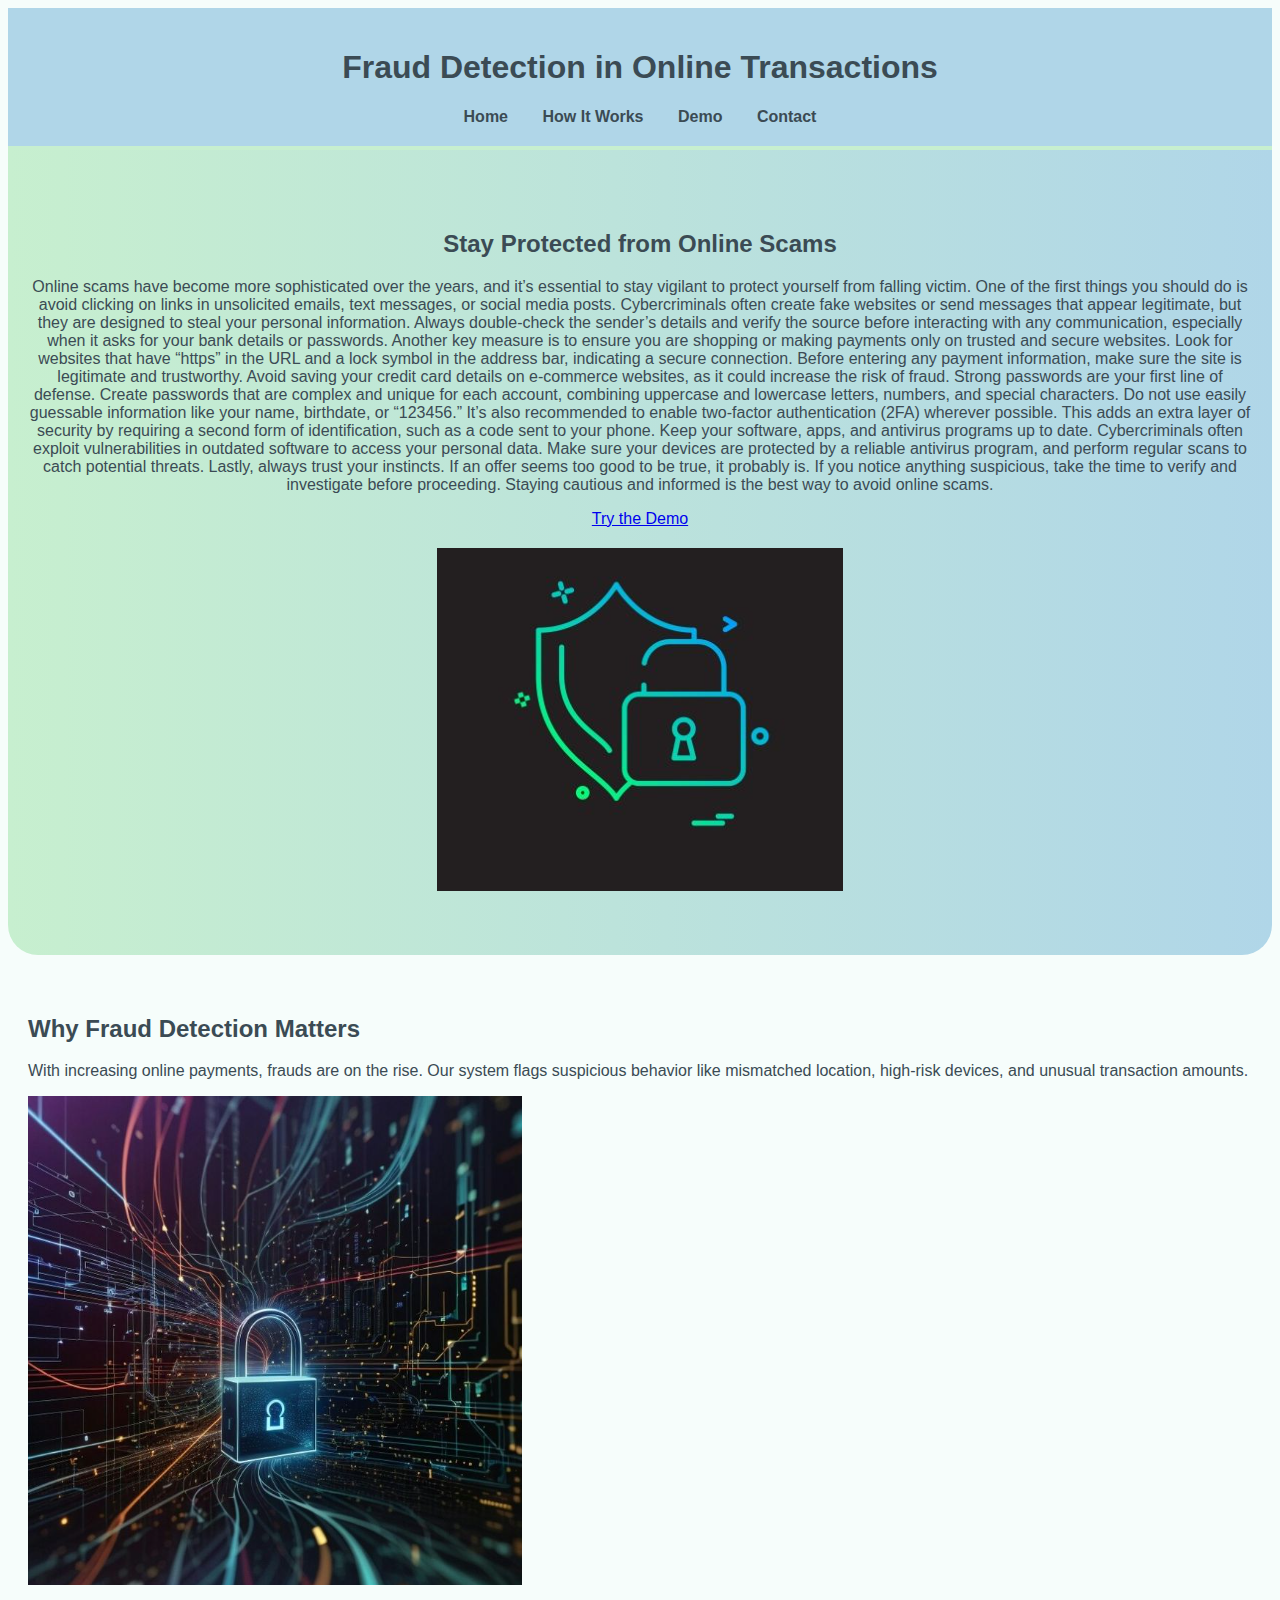
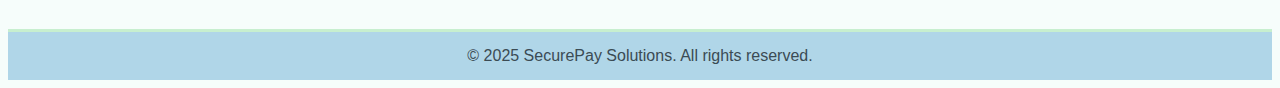
<file: index.html>
<!DOCTYPE html>
<html lang="en">
<head>
  <meta charset="UTF-8">
  <title>Fraud Detection | Home</title>
  <link rel="stylesheet" href="style.css">
  <script defer src="script.js"></script>
</head>
<body>
  <header>
    <h1>Fraud Detection in Online Transactions</h1>
    <nav>
      <a href="index.html">Home</a>
      <a href="how-it-works.html">How It Works</a>
      <a href="demo.html">Demo</a>
      <a href="contact.html">Contact</a>
    </nav>
  </header>

  <section class="hero">
    <div class="hero-text">
      <h2>Stay Protected from Online Scams</h2>
      <p>Online scams have become more sophisticated over the years, and it’s essential to stay vigilant to protect yourself from falling victim. One of the first things you should do is avoid clicking on links in unsolicited emails, text messages, or social media posts. Cybercriminals often create fake websites or send messages that appear legitimate, but they are designed to steal your personal information. Always double-check the sender’s details and verify the source before interacting with any communication, especially when it asks for your bank details or passwords.

        Another key measure is to ensure you are shopping or making payments only on trusted and secure websites. Look for websites that have “https” in the URL and a lock symbol in the address bar, indicating a secure connection. Before entering any payment information, make sure the site is legitimate and trustworthy. Avoid saving your credit card details on e-commerce websites, as it could increase the risk of fraud.
        
        Strong passwords are your first line of defense. Create passwords that are complex and unique for each account, combining uppercase and lowercase letters, numbers, and special characters. Do not use easily guessable information like your name, birthdate, or “123456.” It’s also recommended to enable two-factor authentication (2FA) wherever possible. This adds an extra layer of security by requiring a second form of identification, such as a code sent to your phone.
        
        Keep your software, apps, and antivirus programs up to date. Cybercriminals often exploit vulnerabilities in outdated software to access your personal data. Make sure your devices are protected by a reliable antivirus program, and perform regular scans to catch potential threats.
        
        Lastly, always trust your instincts. If an offer seems too good to be true, it probably is. If you notice anything suspicious, take the time to verify and investigate before proceeding. Staying cautious and informed is the best way to avoid online scams.</p>
      <a href="demo.html" class="btn">Try the Demo</a>
    </div>
    <h2> 
  
    </h2>
    <img src="Screenshot 2025-04-12 125011.png" alt="Security Icon">
  </section>

  <section class="content">
    <h2>Why Fraud Detection Matters</h2>
    <p>With increasing online payments, frauds are on the rise. Our system flags suspicious behavior like mismatched location, high-risk devices, and unusual transaction amounts.</p>
    <img src="Screenshot 2025-04-08 212338.png" alt="Banner">
  </section>

  <footer>
    &copy; 2025 SecurePay Solutions. All rights reserved.
  </footer>
</body>
</html>
</file>
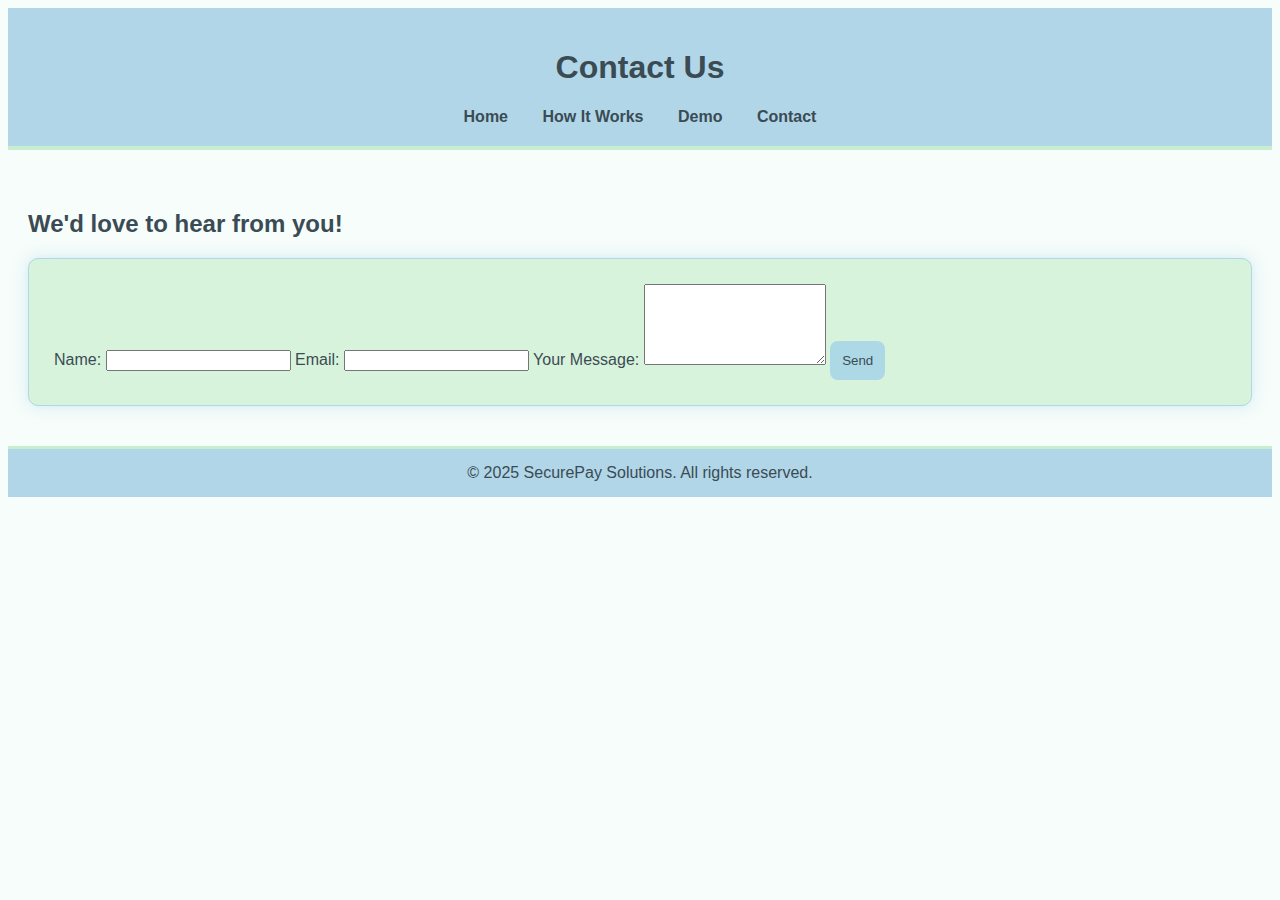
<file: contact.html>
<!DOCTYPE html>
<html lang="en">
<head>
  <meta charset="UTF-8">
  <title>Fraud Detection | Contact</title>
  <link rel="stylesheet" href="style.css">
</head>
<body>
  <header>
    <h1>Contact Us</h1>
    <nav>
      <a href="index.html">Home</a>
      <a href="how-it-works.html">How It Works</a>
      <a href="demo.html">Demo</a>
      <a href="contact.html">Contact</a>
    </nav>
  </header>

  <section class="content">
    <h2>We'd love to hear from you!</h2>
    <form>
      <label>Name:</label>
      <input type="text" required>

      <label>Email:</label>
      <input type="email" required>

      <label>Your Message:</label>
      <textarea rows="5" required></textarea>

      <button type="submit">Send</button>
    </form>
  </section>

  <footer>
    &copy; 2025 SecurePay Solutions. All rights reserved.
  </footer>
</body>
</html>
</file>
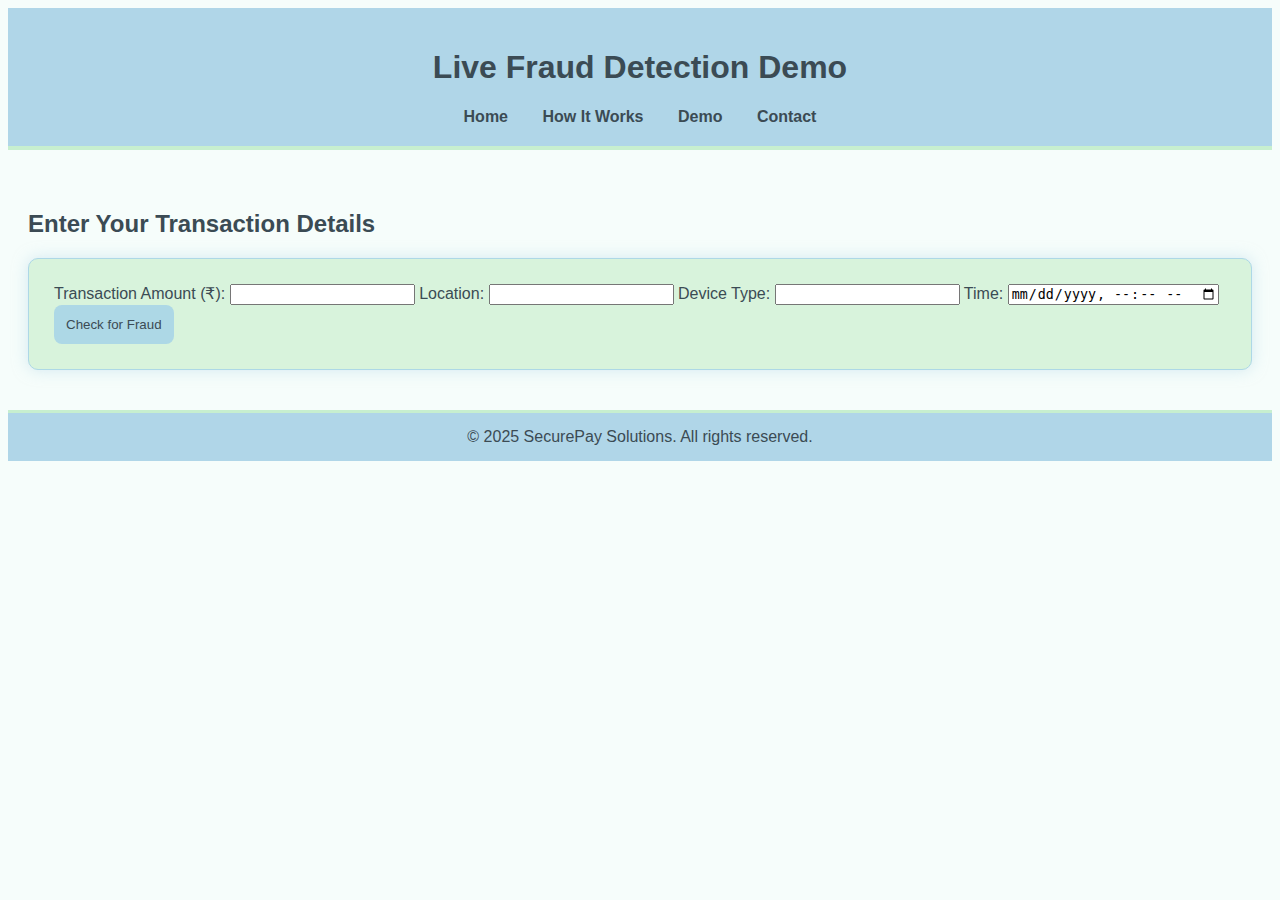
<file: demo.html>
<!DOCTYPE html>
<html lang="en">
<head>
  <meta charset="UTF-8">
  <title>Fraud Detection | Demo</title>
  <link rel="stylesheet" href="style.css">
  <script defer src="script.js"></script>
</head>
<body>
  <header>
    <h1>Live Fraud Detection Demo</h1>
    <nav>
      <a href="index.html">Home</a>
      <a href="how-it-works.html">How It Works</a>
      <a href="demo.html">Demo</a>
      <a href="contact.html">Contact</a>
    </nav>
  </header>

  <section class="content">
    <h2>Enter Your Transaction Details</h2>
    <form id="fraudForm">
      <label>Transaction Amount (₹):</label>
      <input type="number" id="amount" required>

      <label>Location:</label>
      <input type="text" id="location" required>

      <label>Device Type:</label>
      <input type="text" id="device" required>

      <label>Time:</label>
      <input type="datetime-local" id="time" required>

      <button type="submit">Check for Fraud</button>
    </form>
    <div id="result"></div>
  </section>

  <footer>
    &copy; 2025 SecurePay Solutions. All rights reserved.
  </footer>
</body>
</html>
</file>
<file: style.css>
body {
  font-family: 'Segoe UI', sans-serif;
  background-color: #F6FDFB;
  color: #3B4B54;
}

header {
  background-color: #B0D6E8;
  color: #3B4B54;
  text-align: center;
  padding: 20px;
  border-bottom: 4px solid #C7EFCF;
}

nav a {
  color: #3B4B54;
  margin: 0 15px;
  font-weight: bold;
  text-decoration: none;
}

nav a:hover {
  color: #519E8A;
}

.hero {
  background: linear-gradient(to right, #C7EFCF, #B0D6E8);
  color: #3B4B54;
  padding: 60px 20px;
  text-align: center;
  border-radius: 0 0 30px 30px;
}

section {
  padding: 40px 20px;
}

form {
  background-color: #D8F3DC;
  border: 1px solid #ADD8E6;
  padding: 25px;
  border-radius: 10px;
  box-shadow: 0 0 15px rgba(176, 214, 232, 0.5);
}

button {
  background-color: #ADD8E6;
  color: #3B4B54;
  padding: 12px;
  border: none;
  border-radius: 8px;
  cursor: pointer;
}

button:hover {
  background-color: #B0D6E8;
}

footer {
  background-color: #B0D6E8;
  text-align: center;
  color: #3B4B54;
  padding: 15px;
  border-top: 3px solid #C7EFCF;
}
</file>
